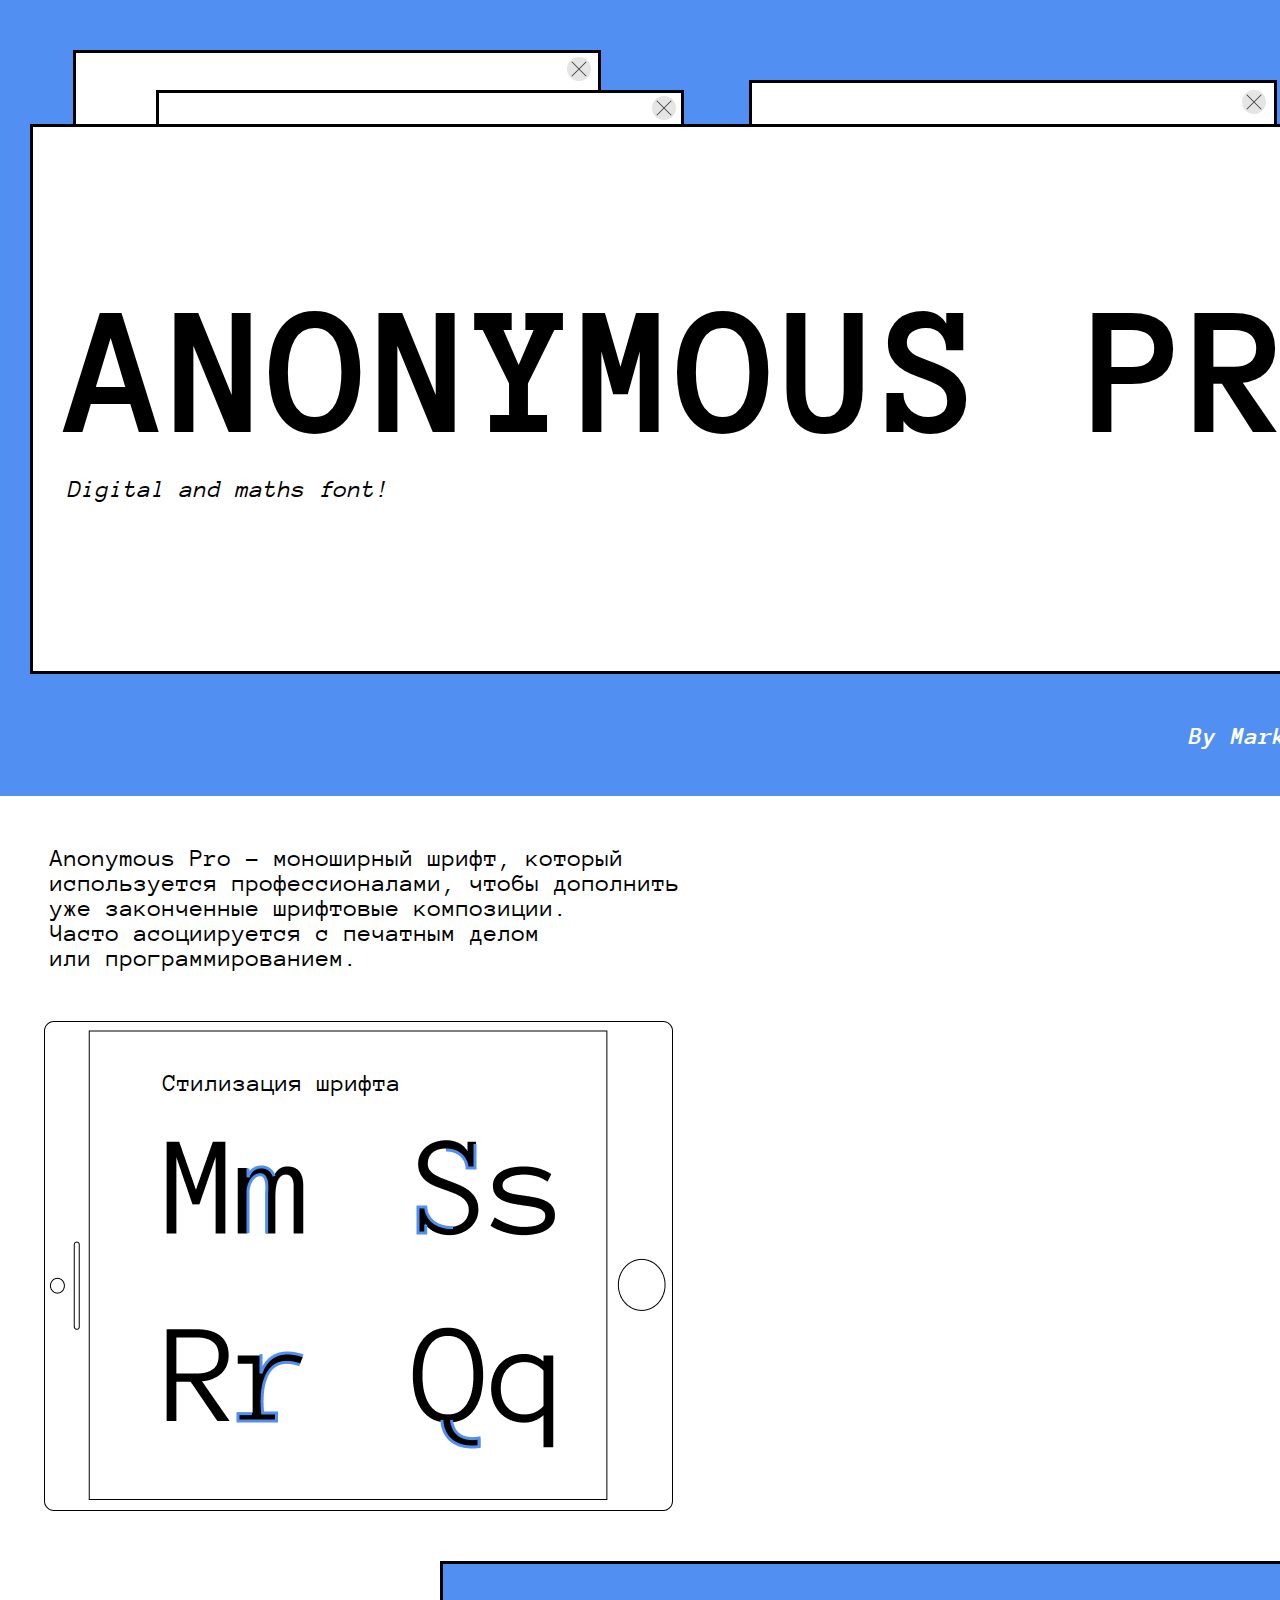
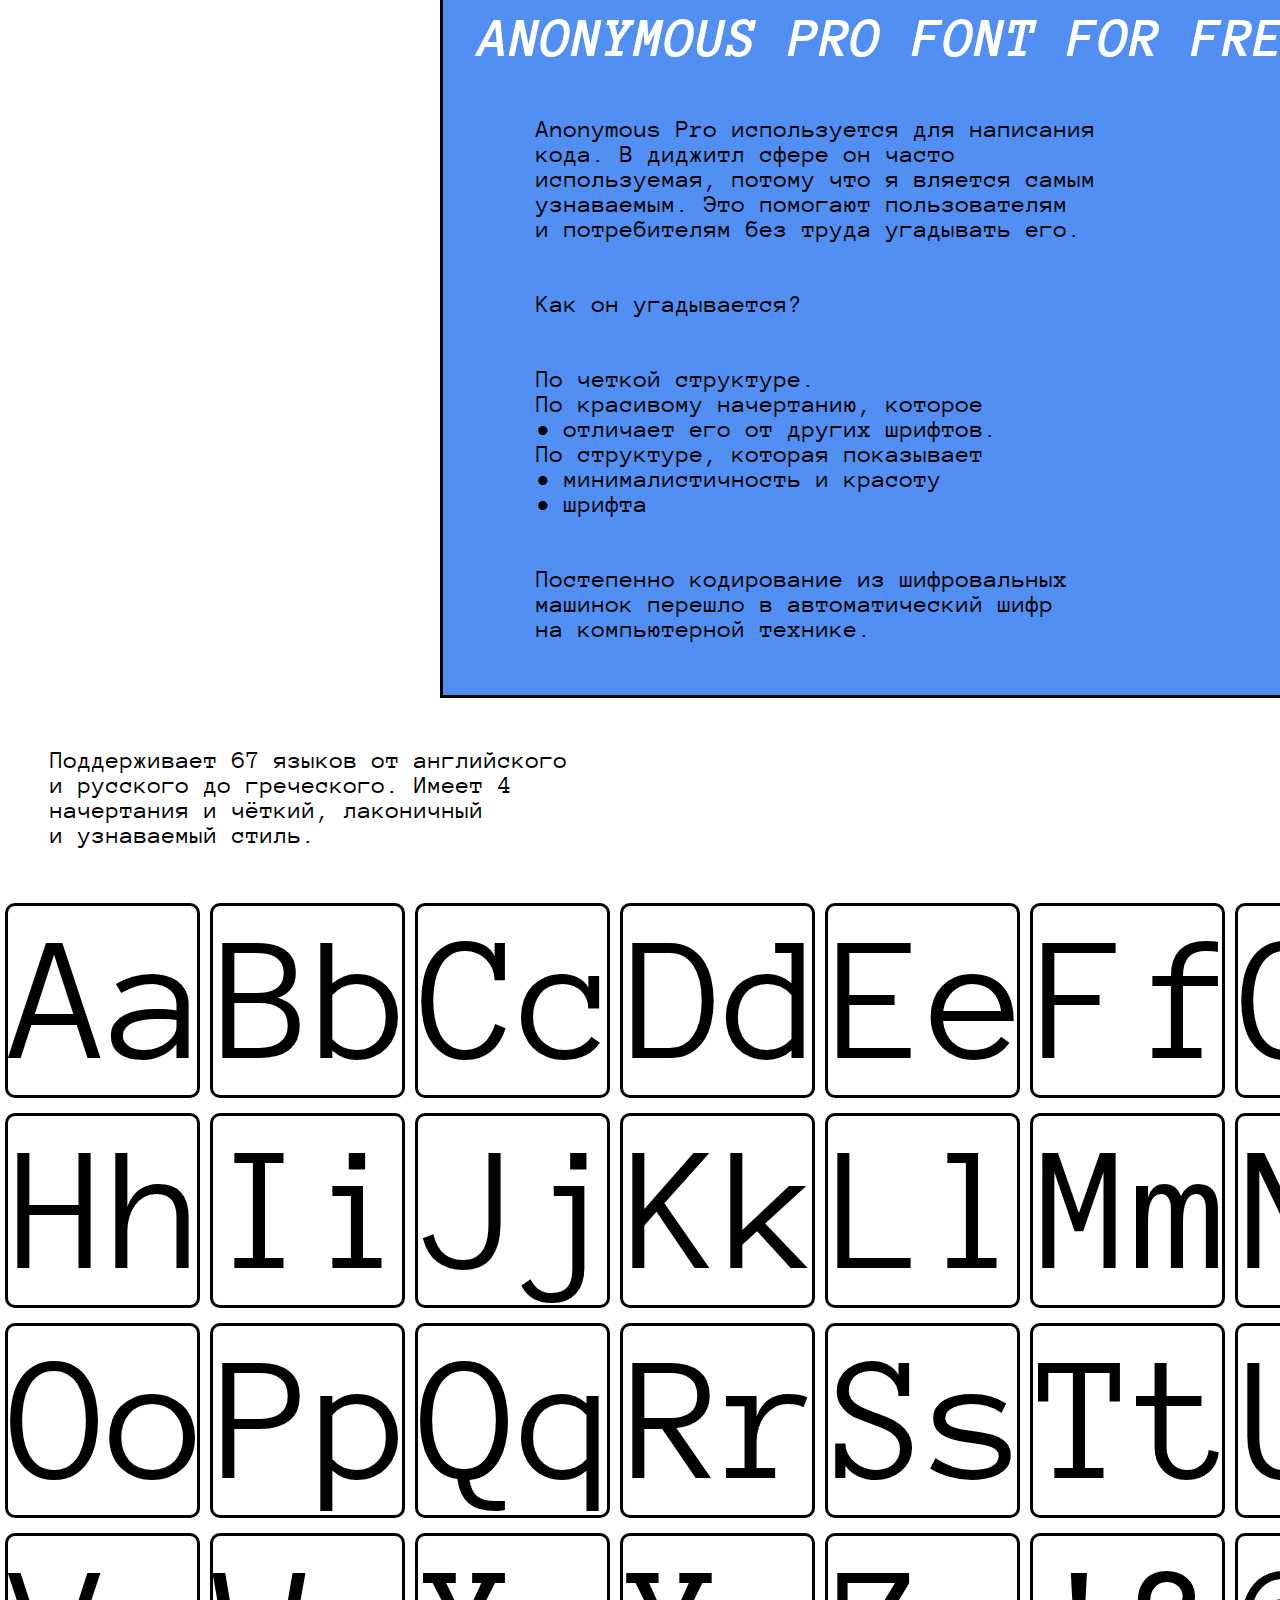
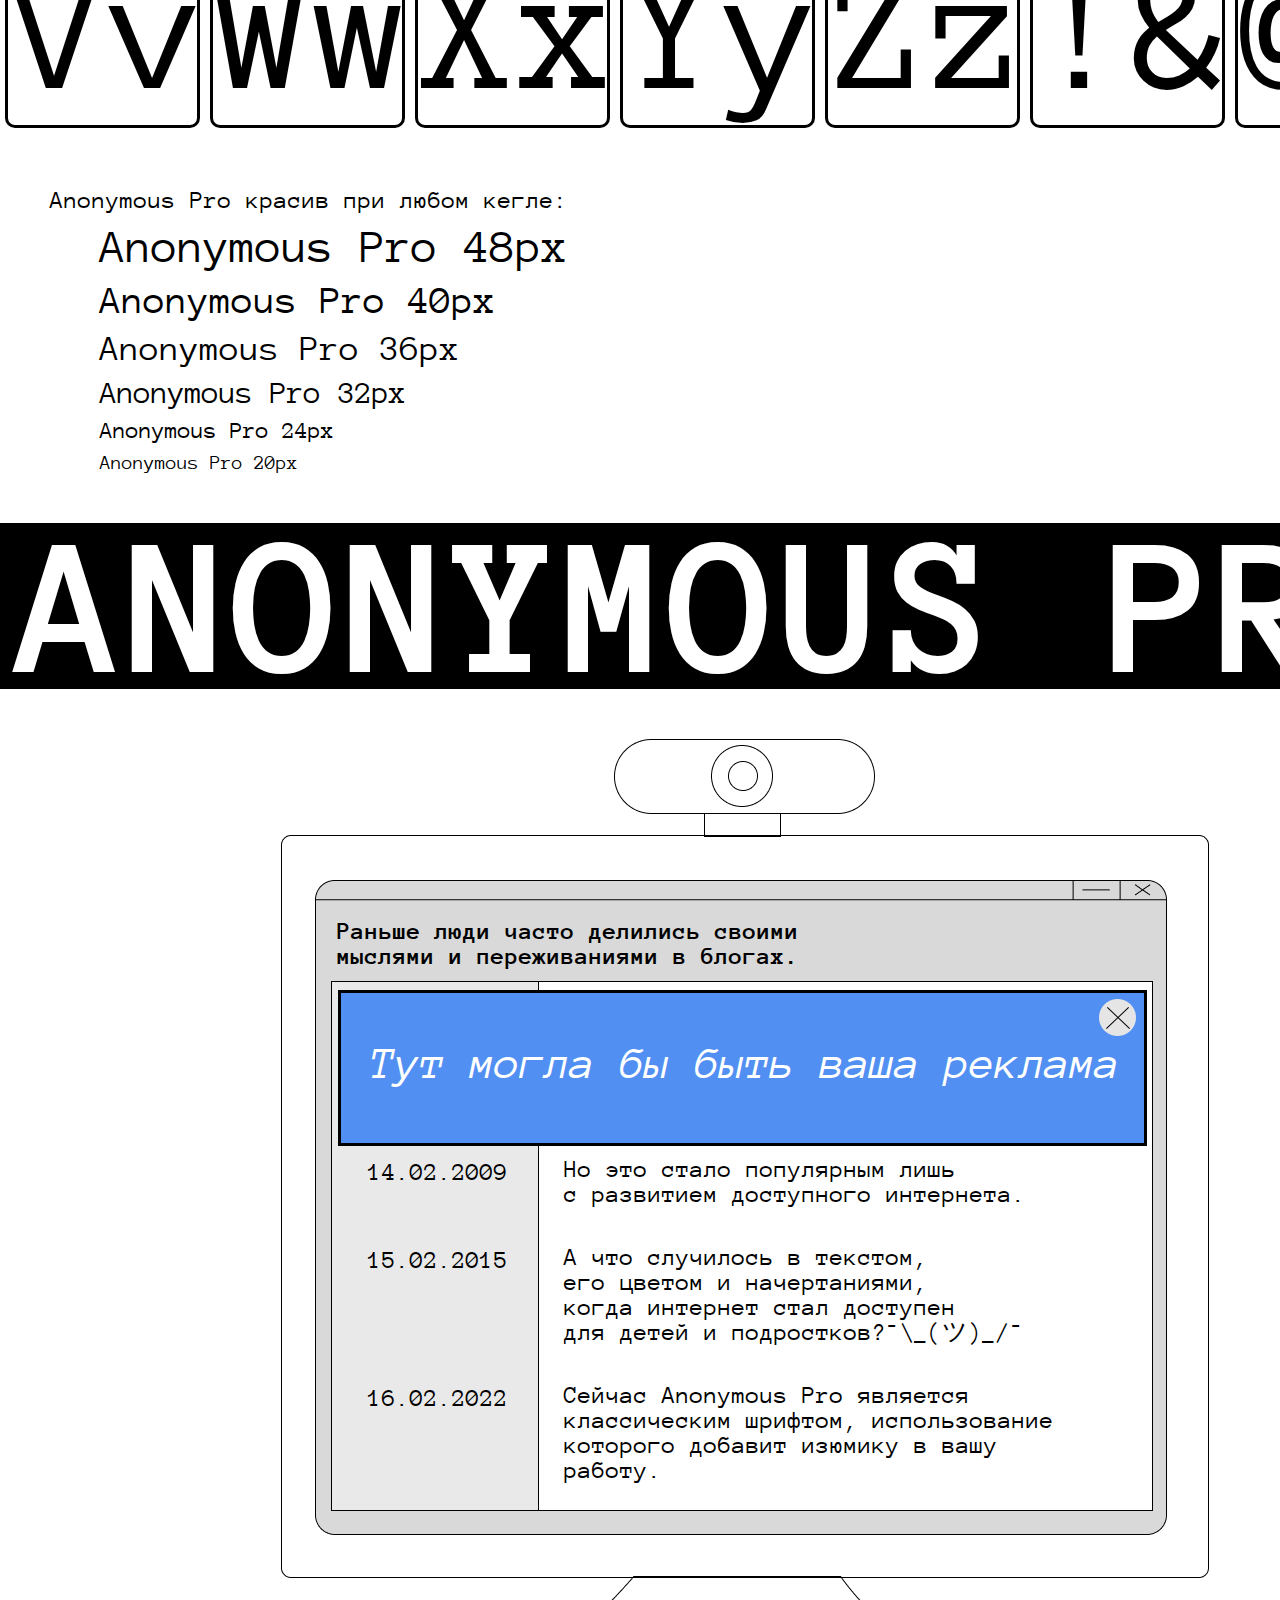
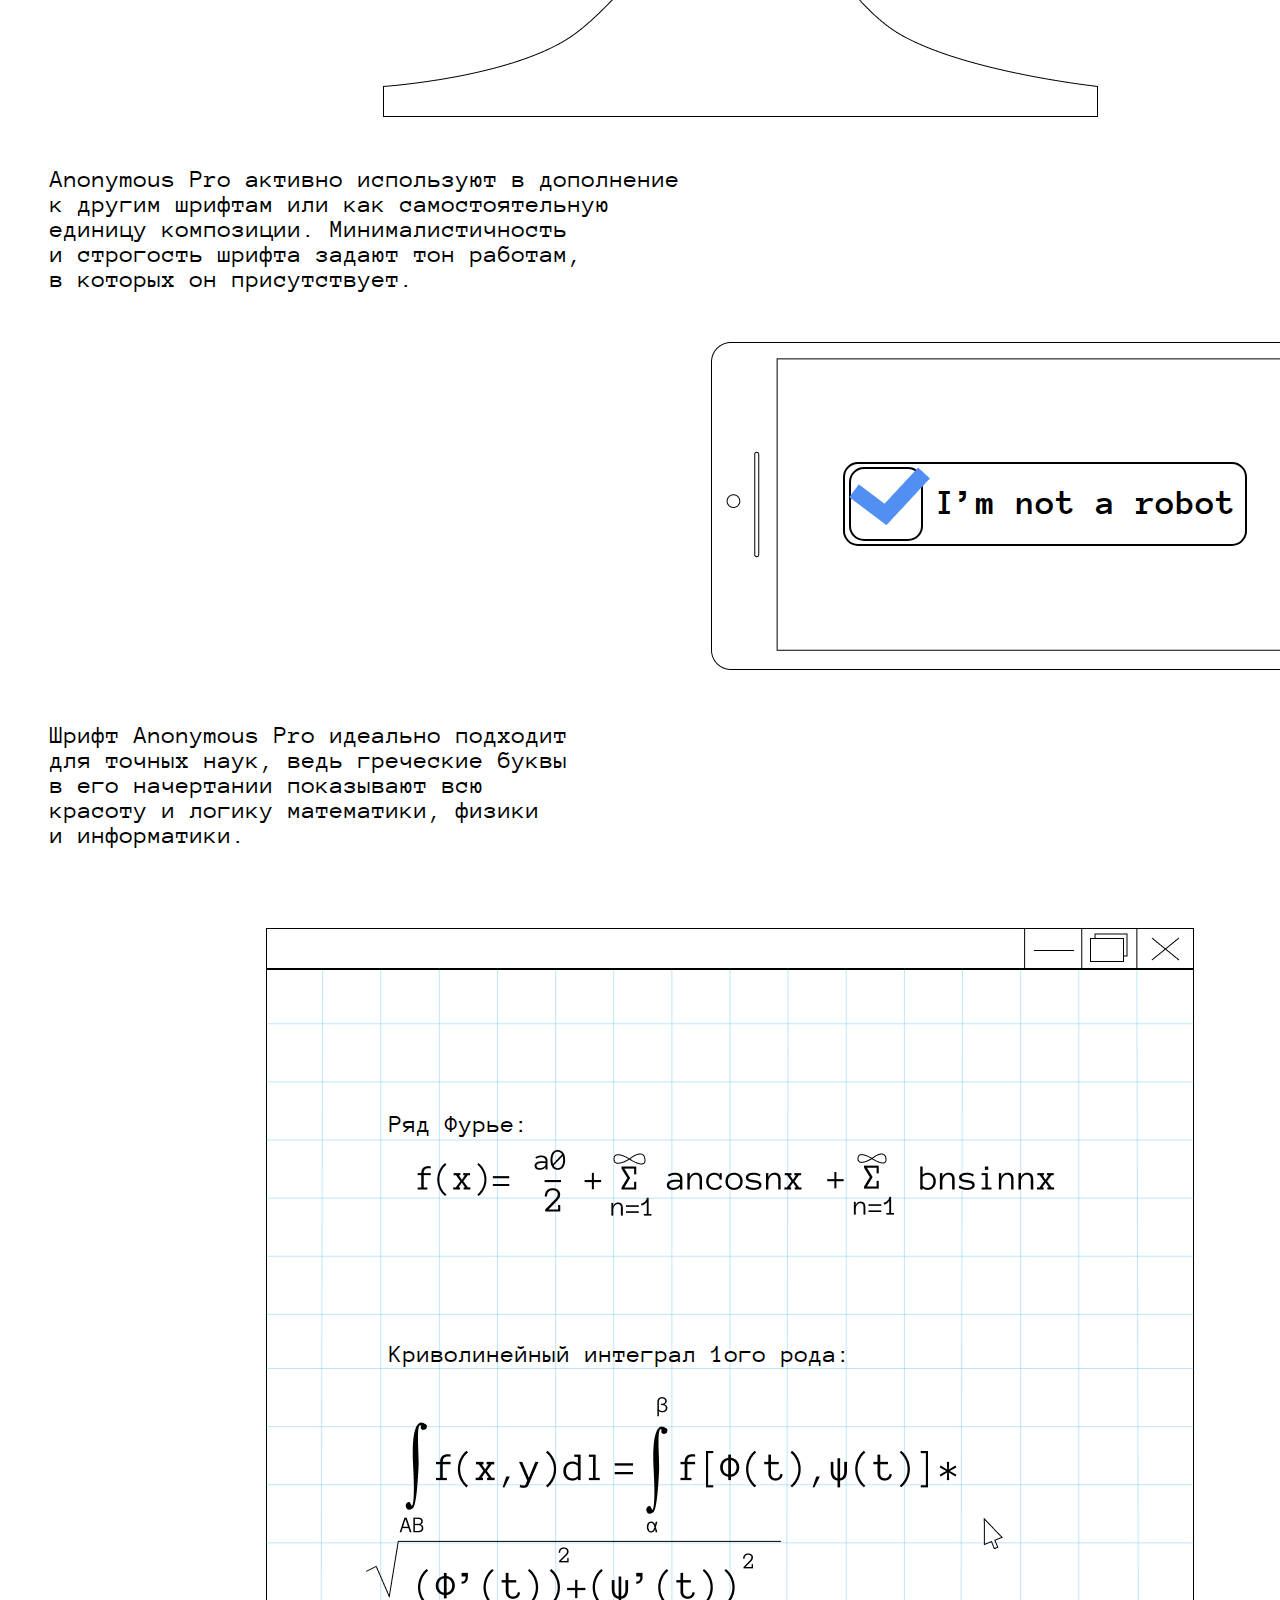
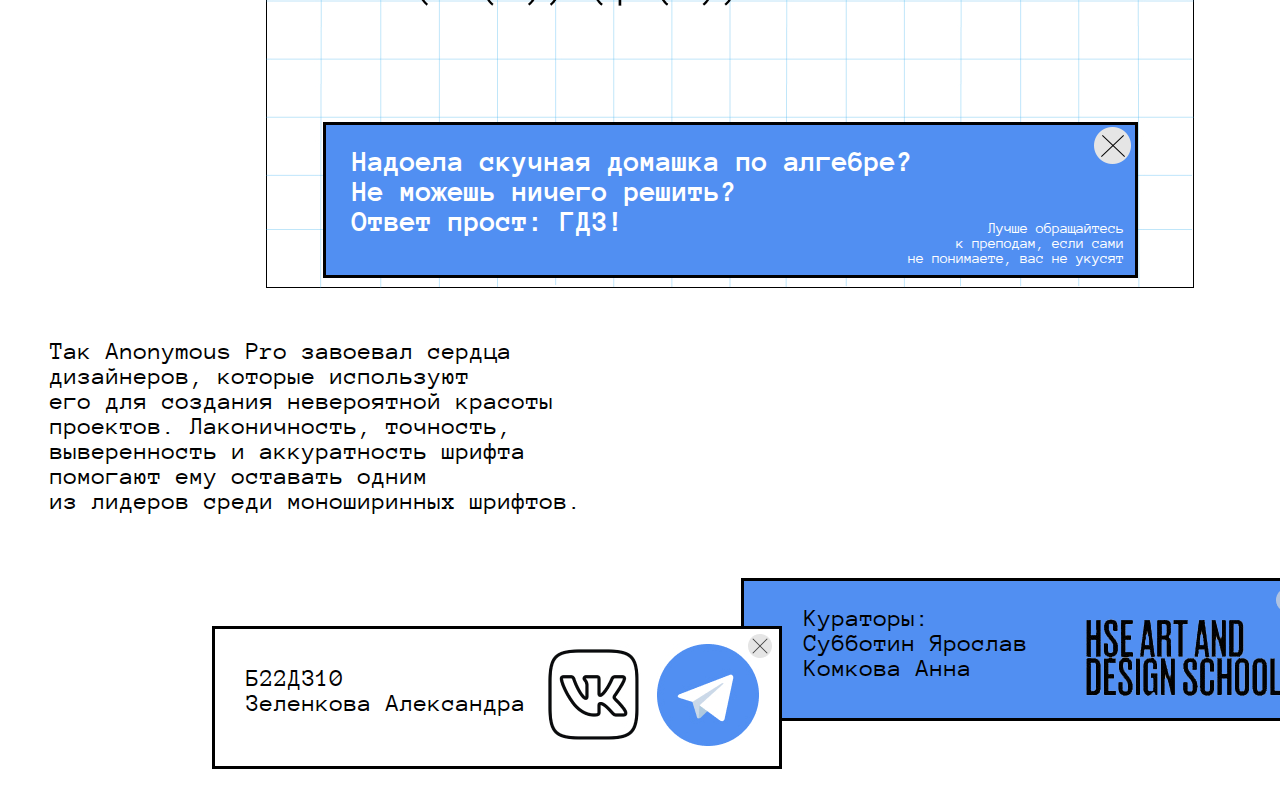
<file: index.html>
<!DOCTYPE html>
<html lang="en" dir="ltr">
  <head>
    <meta charset="utf-8">
    <link rel="icon" type="img/x-icon" href="img/favicon.png" />
    <title>Anonymous Pro</title>
    <link rel="stylesheet" href="stylesheet/stylepro.css">
  </head>
  <body>
<div class="boxes">
  <div class="blue-box">
    <div class="third">
    <p>By Mark Simonson</p>
    </div>
  </div>
  <div class="site1 block">
    <div class="bott1">
      <img src="img/lilbotton2.png" alt="">
    </div>
  </div>
  <div class="site2 block">
    <div class="bott2">
      <img src="img/lilbotton2.png" alt="">
    </div>
  </div>
  <div class="site3 block">
    <div class="bott3">
      <img src="img/lilbotton2.png" alt="">
    </div>
  </div>
  <div class="site4">
    <div class="first">
    <h1>ANONYMOUS PRO</h1>
    </div>
    <div class="bott4">
      <img src="img/lilbotton.jpg" alt="">
    </div>
    <div class="second">
    <p>Digital and maths font!</p>
    </div>
  </div>
</div>
<div class="fourth">
  <p>Anonymous Pro - моноширный шрифт, который <br> используется профессионалами, чтобы дополнить <br> уже законченные шрифтовые композиции. <br> Часто асоциируется с печатным делом <br> или программированием.</p>
</div>
<div class="fifth">
  <img src="img/ipad.jpg" alt="">
  <div class="sixth">
    <p>Стилизация шрифта</p>
  </div>
</div>
<div class="site5">
  <div class="eight">
    <img src="img/lilbotton.jpg" alt="">
  </div>
  <div class="seventh">
    <h2>ANONYMOUS PRO FONT FOR FREE!</h2>
  </div>
  <div class="ninth block1">
    <p>Anonymous Pro используется для написания <br> кода. В диджитл сфере он часто <br> используемая, потому что я вляется самым <br> узнаваемым. Это помогают пользователям <br> и потребителям без труда угадывать его.</p>
  </div>
  <div class="tenth block1">
    <p>Как он угадывается?</p>
  </div>
  <div class="eleventh block1">
    <ol>
       <li>По четкой структуре.</li>
       <li>По красивому начертанию, которое <br>
       &bull; отличает его от других шрифтов.</li>
       <li>По структуре, которая показывает <br>
       &bull; минималистичность и красоту  <br>
       &bull; шрифта</li>
     </ol>
    <!-- <ol>
      <li>По четкой структуре.</li>
      <li>По красивому начертанию, которое <br>
      отличает его от других шрифтов.</li>
      <li>По структуре, которая показывает <br>
      минималистичность и красоту  <br>
      шрифта</li>
  </ol> -->
  </div>
  <div class="twelvth block1">
    <p>Постепенно кодирование из шифровальных <br> машинок перешло в автоматический шифр <br> </p> <div class="tewlvth1"> на компьютерной технике. </div>
  </div>
</div>
<div class="thirteenth">
 <p>Поддерживает 67 языков от английского <br> и русского до греческого. Имеет 4 <br> начертания и чёткий, лаконичный <br> и узнаваемый стиль.</p>
</div>
<div class="alpha">
  <div>
    <p>Aa</p>
  </div>
  <div>
    <p>Bb</p>
  </div>
  <div>
    <p>Cc</p>
  </div>
  <div>
    <p>Dd</p>
  </div>
  <div>
    <p>Ee</p>
  </div>
  <div>
    <p>Ff</p>
  </div>
  <div>
    <p>Gg</p>
  </div>
  <div>
    <p>Hh</p>
  </div>
  <div>
    <p>Ii</p>
  </div>
  <div>
    <p>Jj</p>
  </div>
  <div>
    <p>Kk</p>
  </div>
  <div>
    <p>Ll</p>
  </div>
  <div>
    <p>Mm</p>
  </div>
  <div>
    <p>Nn</p>
  </div>
  <div>
    <p>Oo</p>
  </div>
  <div>
    <p>Pp</p>
  </div>
  <div>
    <p>Qq</p>
  </div>
  <div>
    <p>Rr</p>
  </div>
  <div>
    <p>Ss</p>
  </div>
  <div>
    <p>Tt</p>
  </div>
  <div>
    <p>Uu</p>
  </div>
  <div>
    <p>Vv</p>
  </div>
  <div>
    <p>Ww</p>
  </div>
  <div>
    <p>Xx</p>
  </div>
  <div>
    <p>Yy</p>
  </div>
  <div>
    <p>Zz</p>
  </div>
  <div>
    <p>!&</p>
  </div>
  <div>
    <p>@$</p>
  </div>
</div>
<div class="fifteen">
  <p>Anonymous Pro красив при любом кегле:</p>
  <div class="sixteen">
    <p>Anonymous Pro  48px</p>
  </div>
  <div class="sixteen1">
    <p>Anonymous Pro  40px</p>
  </div>
  <div class="sixteen2">
    <p>Anonymous Pro  36px</p>
  </div>
  <div class="sixteen3">
    <p>Anonymous Pro  32px</p>
  </div>
  <div class="sixteen4">
    <p>Anonymous Pro  24px</p>
  </div>
  <div class="sixteen5">
    <p>Anonymous Pro  20px</p>
  </div>
</div>
<div class="blackstick">
  <div class="seventeen">
    <h2>ANONYMOUS PRO</h2>
  </div>
</div>
<div class="laptop">
  <img src="img/laptop.jpg" alt="">
  <div class="eighteen">
    <p>Раньше люди часто делились своими <br> мыслями и переживаниями в блогах.</p>
  </div>
  <div class="ad"></div>
  <div class="botton">
  <img src="img/lilbotton.jpg" alt="">
  </div>
  <div class="ninteenth">
    <p>Тут могла бы быть ваша реклама</p>
  </div>
  <div class="data1">
    <p>14.02.2009</p>
  </div>
  <div class="text1">
    <p>Но это стало популярным лишь <br>
  с развитием доступного интернета.</p>
  </div>
  <div class="data2">
    <p>15.02.2015</p>
  </div>
  <div class="text2">
    <p>А что случилось в текстом, <br>
  его цветом и начертаниями, <br>
  когда интернет стал доступен <br>
  для детей и подростков?¯\_(ツ)_/¯</p>
  </div>
  <div class="data3">
    <p>16.02.2022</p>
  </div>
  <div class="text3">
    <p>Сейчас Anonymous Pro является <br> классическим шрифтом, использование <br> которого добавит изюмику в вашу <br> работу.</p>
  </div>
</div>

<div class="twenty">
<p>Anonymous Pro активно используют в дополнение <br>
к другим шрифтам или как самостоятельную <br> единицу композиции. Минималистичность <br>
и строгость шрифта задают тон работам, <br>
в которых он присутствует.</p>
</div>
<div class="phone">
  <img src="img/iphone.jpg" alt="">
  <div class="ok">
    <img src="img/ok.png" alt="">
  </div>
  <div class="butt"></div>
  <div class="lilbutt"></div>
  <div class="twenty_first">
    <p>I’m not a robot</p>
  </div>
</div>

<div class="twenty_second">
  <p>Шрифт Anonymous Pro идеально подходит <br>
для точных наук, ведь греческие буквы <br>
в его начертании показывают всю <br>
красоту и логику математики, физики <br>
и информатики. </p>
</div>
<div class="gdz">
  <img src="img/gdz.jpg">
  <div class="text4">
    <p>Ряд Фурье:</p>
  </div>
  <div class="text5">
    <p>Криволинейный интеграл 1ого рода:</p>
  </div>
  <div class="ad1"></div>
  <div class="botton1">
    <img src="img/lilbotton.jpg" alt="">
  </div>
  <div class="text6">
    <p>Надoела скучная домашка по алгебре? <br>
  Не можешь ничего решить? <br>
  Ответ прост: ГДЗ!</p>
  </div>
  <div class="text7">
    <p>Лучше обращайтесь <br>
  к преподам, если сами <br>
  не понимаете, вас не укусят</p>
  </div>
</div>

<div class="twenty_third">
  <p>Так Anonymous Pro завоевал сердца <br>
дизайнеров, которые используют <br>
его для создания невероятной красоты <br>
проектов. Лаконичность, точность, <br>
выверенность и аккуратность шрифта <br>
помогают ему оставать одним <br>
из лидеров среди моноширинных шрифтов.  </p>
</div>
<div class="ads">
  <div class="ad2"></div>
  <div class="ad3"></div>
  <div class="twenty_four">
    <p>Б22ДЗ10 <br>
  Зеленкова Александра</p>
  </div>
  <div class="vk">
    <a href="https://vk.com/zelenkovaalex"><img src="img/vk.jpg" alt=""></a>
  </div>
  <div class="tg">
    <a href="https://t.me/zelenkovaalex"><img src="img/tg.jpg" alt=""></a>
  </div>
  <div class="lilbutt1">
    <img src="img/lilbotton2.png" alt="">
  </div>
  <div class="twenty_five">
    <p>Кураторы: <br>
  Субботин Ярослав <br>
  Комкова Анна</p>
  </div>
  <div class="lilbutt2">
    <img src="img/lilbotton2.png" alt="">
  </div>
  <div class="hse">
    <a href="https://design.hse.ru"><img src="img/hse.png"></a>
  </div>
</div>




  </body>
</html>
</file>
<file: stylesheet/stylepro.css>
@import "reset.css";
@import url('https://fonts.googleapis.com/css2?family=Anonymous+Pro:ital,wght@0,400;0,700;1,400;1,700&display=swap');
@import "layoutpro.css";
@import 'contentpro.css';
</file>
